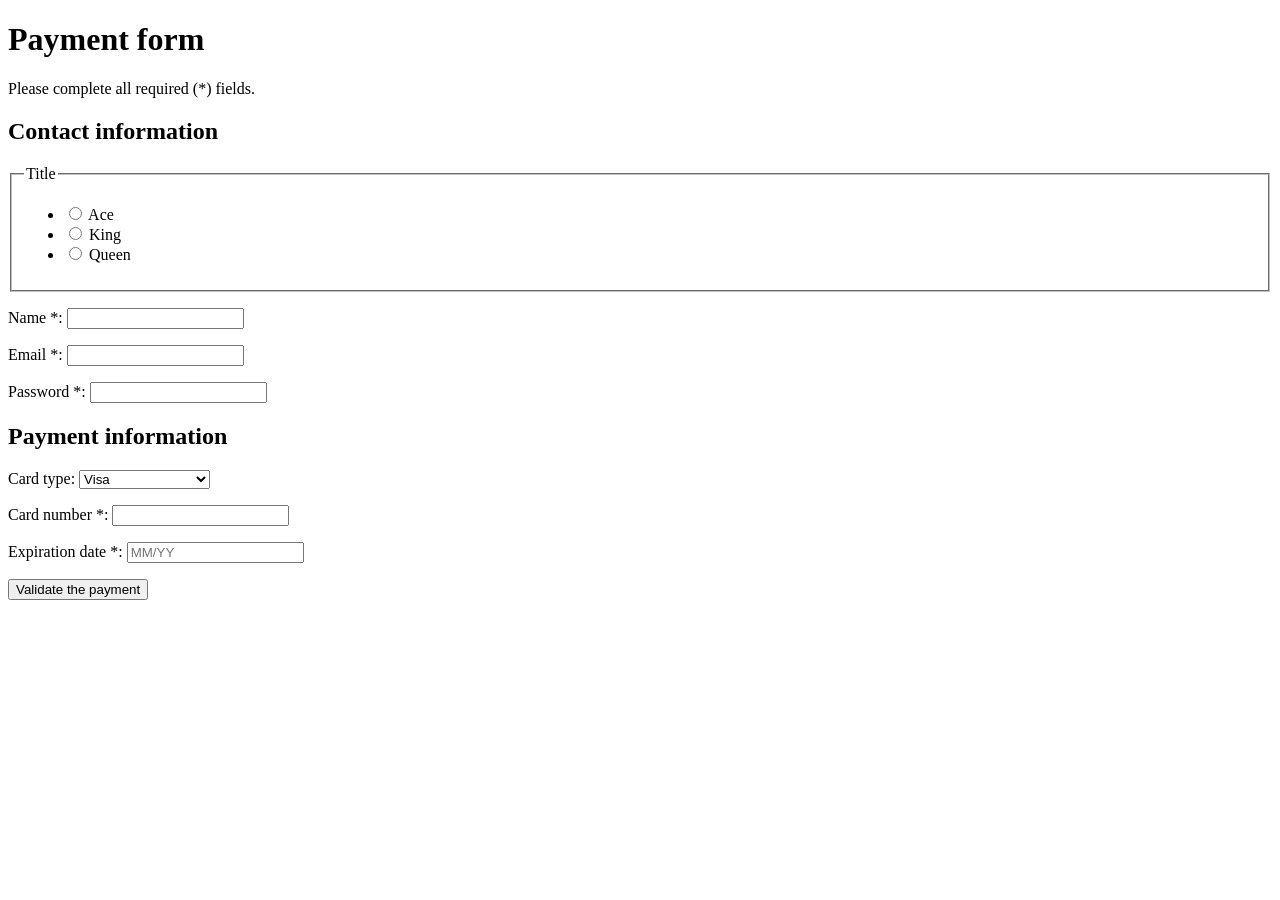
<file: html/introduction-to-html/getting-started/index.html>
<!doctype html>
<html lang="en-US">
  <head>
    <meta charset="utf-8" />
    <meta name="viewport" content="width=device-width" />
    <title>My test page</title>
  </head>
  <body>
    <form action="">
      <h1>Payment form</h1>
      <p>Please complete all required (*) fields.</p>
      <section>
        <h2>Contact information</h2>
        <fieldset>
          <legend>Title</legend>
          <ul>
            <li>
              <label for="title_1">
                <input type="radio" id="title_1" name="title" value="A" />
                Ace
              </label>
            </li>
            <li>
              <label for="title_2">
                <input type="radio" id="title_2" name="title" value="K" />
                King
              </label>
            </li>
            <li>
              <label for="title_3">
                <input type="radio" id="title_3" name="title" value="Q" />
                Queen
              </label>
            </li>
          </ul>
        </fieldset>
        <p>
          <label for="name">Name *:</label>
          <input type="text" id="name" name="username" required />
        </p>
        <p>
          <label for="mail">Email *:</label>
          <input type="email" id="mail" name="user-mail" required />
        </p>
        <p>
          <label for="pwd">Password *:</label>
          <input type="password" id="pwd" name="password" required />
        </p>
      </section>
      <section>
        <h2>Payment information</h2>
        <p>
          <label for="card">
            <span>Card type:</span>
          </label>
          <select id="card" name="user-card">
            <option value="visa">Visa</option>
            <option value="mc">Mastercard</option>
            <option value="amex">American Express</option>
          </select>
        </p>
        <p>
          <label for="number">Card number *:</label>
          <input type="tel" id="number" name="card-number" required />
        </p>
        <p>
          <label for="expiration">Expiration date *:</label>
          <input
            type="text"
            id="expiration"
            name="expiration"
            required
            placeholder="MM/YY"
            pattern="^(0[1-9]|1[0-2])\/([0-9]{2})$" />
        </p>
      </section>
      <section>
        <p>
          <button type="submit">Validate the payment</button>
        </p>
      </section>
    </form>
  </body>
</html>
</file>
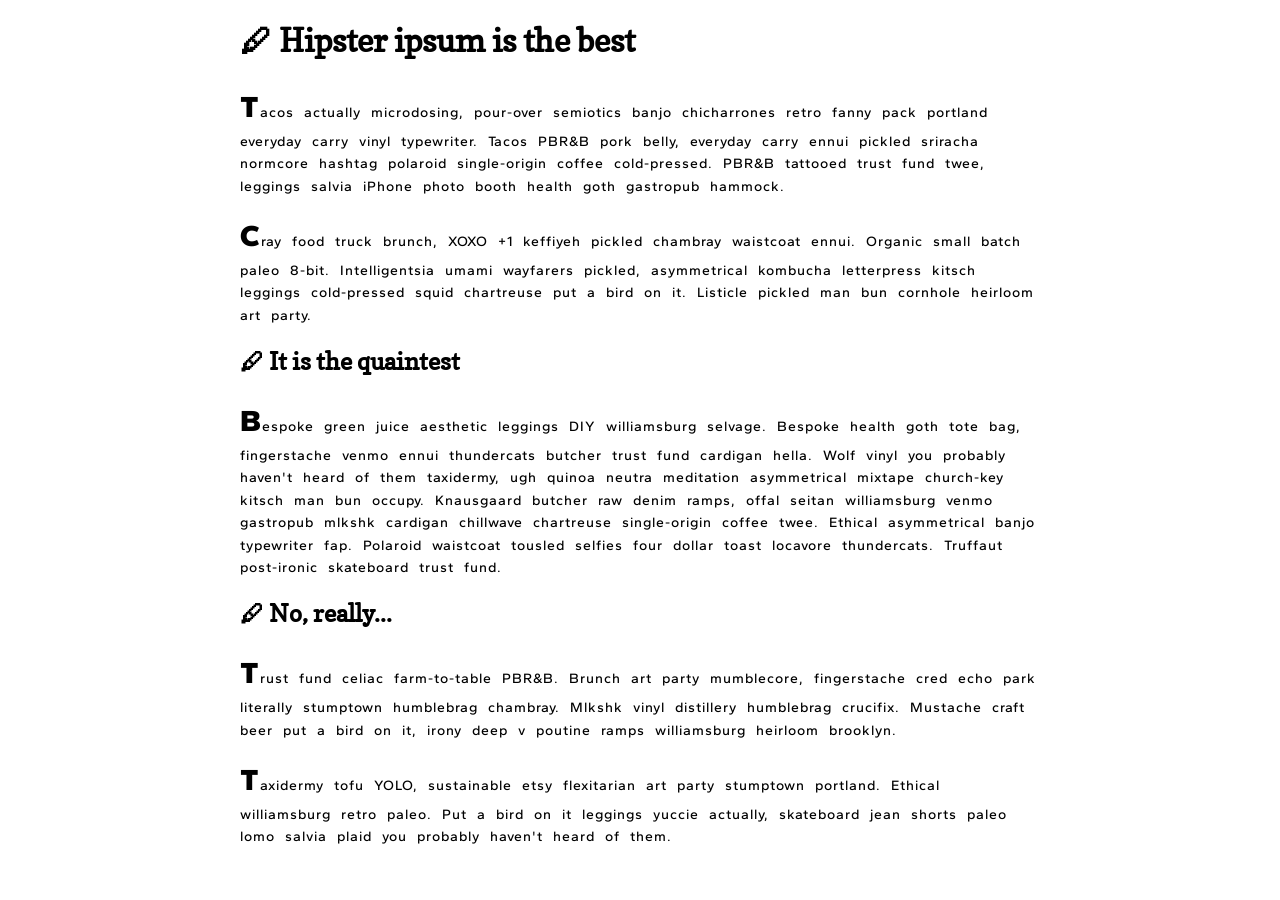
<file: css/styling-text/web-fonts/web-font-start.html>
<!doctype html>
<html lang="en-US">
  <head>
    <meta charset="utf-8" />
    <meta name="viewport" content="width=device-width" />
    <title>Web font example</title>
    <link rel="preconnect" href="https://fonts.googleapis.com" />
    <link rel="preconnect" href="https://fonts.gstatic.com" crossorigin />
    <link
      href="https://fonts.googleapis.com/css2?family=Copse&family=Gantari:ital,wght@0,100..900;1,100..900&display=swap"
      rel="stylesheet" />
    <link href="web-font-start.css" rel="stylesheet" type="text/css" />
  </head>
  <body>
    <h1>Hipster ipsum is the best</h1>

    <p>
      Tacos actually microdosing, pour-over semiotics banjo chicharrones retro
      fanny pack portland everyday carry vinyl typewriter. Tacos PBR&amp;B pork
      belly, everyday carry ennui pickled sriracha normcore hashtag polaroid
      single-origin coffee cold-pressed. PBR&amp;B tattooed trust fund twee,
      leggings salvia iPhone photo booth health goth gastropub hammock.
    </p>

    <p>
      Cray food truck brunch, XOXO +1 keffiyeh pickled chambray waistcoat ennui.
      Organic small batch paleo 8-bit. Intelligentsia umami wayfarers pickled,
      asymmetrical kombucha letterpress kitsch leggings cold-pressed squid
      chartreuse put a bird on it. Listicle pickled man bun cornhole heirloom
      art party.
    </p>

    <h2>It is the quaintest</h2>

    <p>
      Bespoke green juice aesthetic leggings DIY williamsburg selvage. Bespoke
      health goth tote bag, fingerstache venmo ennui thundercats butcher trust
      fund cardigan hella. Wolf vinyl you probably haven't heard of them
      taxidermy, ugh quinoa neutra meditation asymmetrical mixtape church-key
      kitsch man bun occupy. Knausgaard butcher raw denim ramps, offal seitan
      williamsburg venmo gastropub mlkshk cardigan chillwave chartreuse
      single-origin coffee twee. Ethical asymmetrical banjo typewriter fap.
      Polaroid waistcoat tousled selfies four dollar toast locavore thundercats.
      Truffaut post-ironic skateboard trust fund.
    </p>

    <h2>No, really...</h2>

    <p>
      Trust fund celiac farm-to-table PBR&amp;B. Brunch art party mumblecore,
      fingerstache cred echo park literally stumptown humblebrag chambray.
      Mlkshk vinyl distillery humblebrag crucifix. Mustache craft beer put a
      bird on it, irony deep v poutine ramps williamsburg heirloom brooklyn.
    </p>

    <p>
      Taxidermy tofu YOLO, sustainable etsy flexitarian art party stumptown
      portland. Ethical williamsburg retro paleo. Put a bird on it leggings
      yuccie actually, skateboard jean shorts paleo lomo salvia plaid you
      probably haven't heard of them.
    </p>
  </body>
</html>
</file>
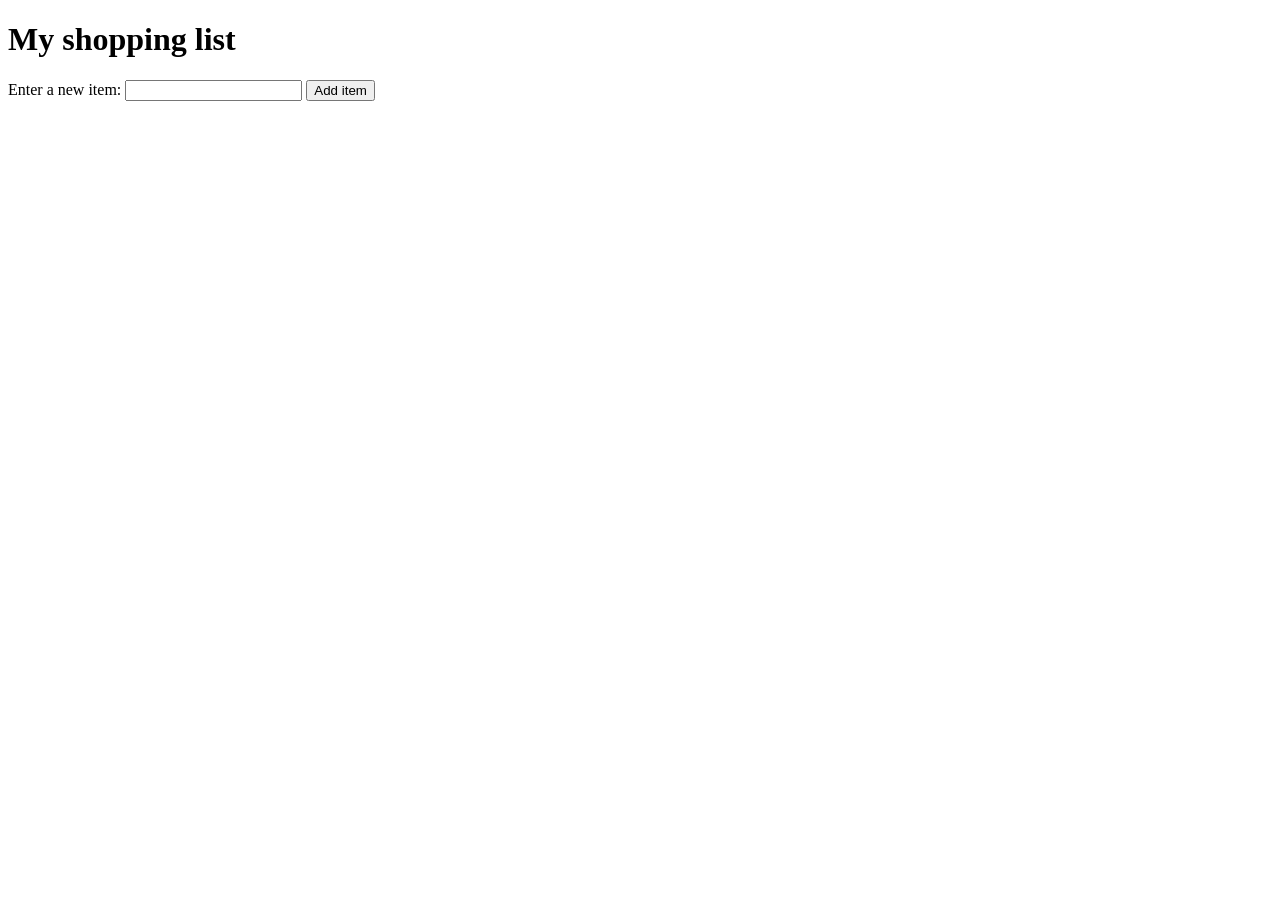
<file: javascript/apis/document-manipulation/shopping-list.html>
<!doctype html>
<html lang="en-US">
  <head>
    <meta charset="utf-8" />
    <meta name="viewport" content="width=device-width, initial-scale=1.0" />
    <title>Shopping list example</title>
    <style>
      li {
        margin-bottom: 10px;
      }

      li button {
        font-size: 12px;
        margin-left: 20px;
        color: #666;
      }
    </style>
  </head>
  <body>
    <h1>My shopping list</h1>

    <form>
      <label for="item">Enter a new item:</label>
      <input type="text" name="item" id="item" />
      <button>Add item</button>
    </form>

    <ul></ul>

    <script>
      const list = document.querySelector("ul");
      const input = document.querySelector("#item");
      const btn = document.querySelector("button");

      btn.addEventListener("click", (e) => {
        e.preventDefault();

        const inputVal = input.value;
        input.value = "";

        const listItem = document.createElement("li");
        const listText = document.createElement("span");
        const listBtn = document.createElement("button");

        listText.textContent = inputVal;
        listBtn.textContent = "Delete Item";
        listItem.appendChild(listText);
        listItem.appendChild(listBtn);
        list.appendChild(listItem);

        listBtn.addEventListener("click", () => {
          list.removeChild(listItem);
        });

        input.focus();
      });
    </script>
  </body>
</html>
</file>
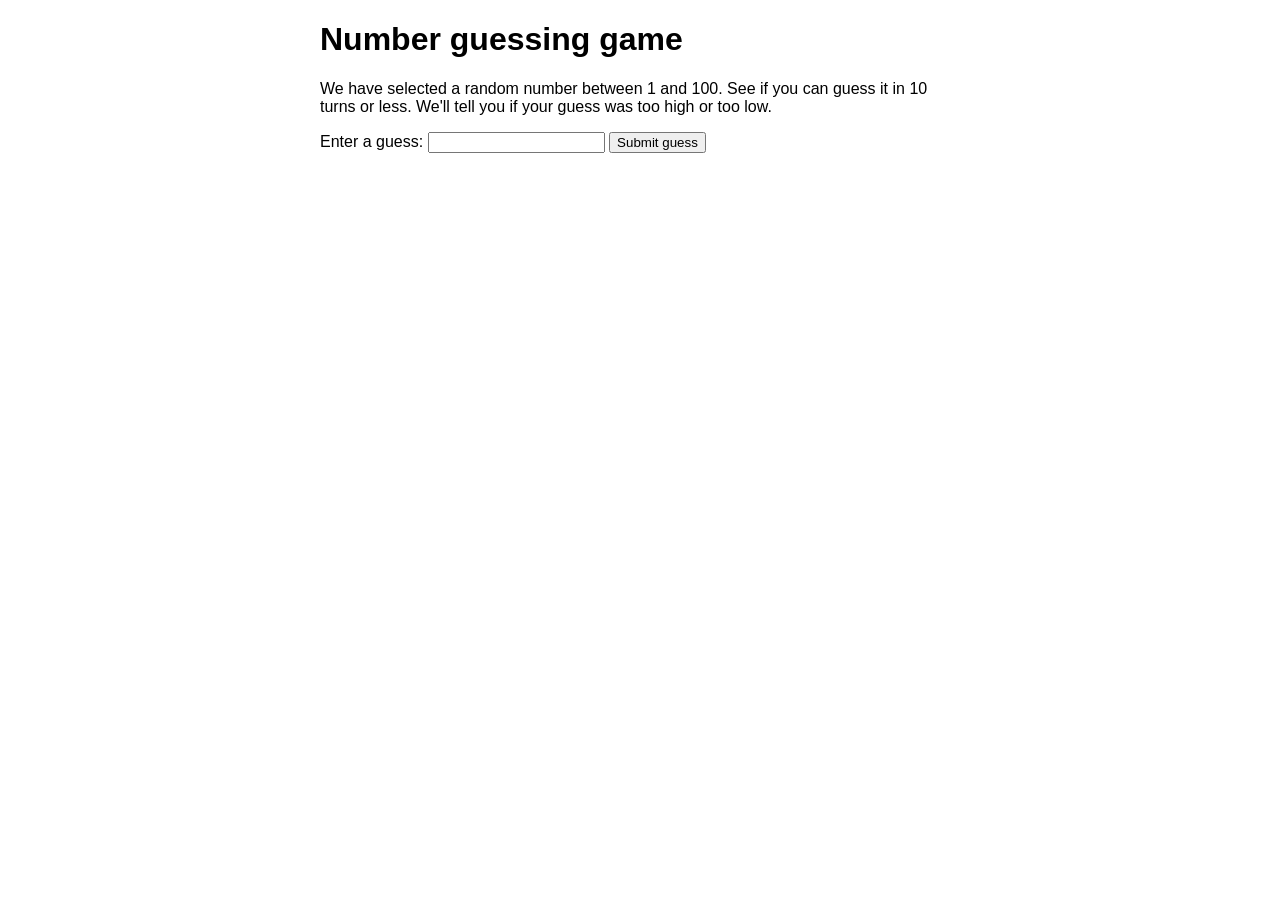
<file: javascript/introduction-to-js-1/troubleshooting/number-game-errors.html>
<!doctype html>
<html lang="en-US">
  <head>
    <meta charset="utf-8" />

    <title>Number guessing game</title>

    <style>
      html {
        font-family: sans-serif;
      }
      body {
        width: 50%;
        max-width: 800px;
        min-width: 480px;
        margin: 0 auto;
      }
      .lastResult {
        color: white;
        padding: 3px;
      }
    </style>
  </head>

  <body>
    <h1>Number guessing game</h1>

    <p>
      We have selected a random number between 1 and 100. See if you can guess
      it in 10 turns or less. We'll tell you if your guess was too high or too
      low.
    </p>

    <div class="form">
      <label for="guessField">Enter a guess: </label>
      <input type="text" id="guessField" class="guessField" />
      <input type="submit" value="Submit guess" class="guessSubmit" />
    </div>

    <div class="resultParas">
      <p class="guesses"></p>
      <p class="lastResult"></p>
      <p class="lowOrHi"></p>
    </div>

    <script>
      let randomNumber = Math.floor(Math.random() * 100) + 1;
      console.log(randomNumber);
      const guesses = document.querySelector(".guesses");
      const lastResult = document.querySelector(".lastResult");
      const lowOrHi = document.querySelector(".lowOrHi");
      const guessSubmit = document.querySelector(".guessSubmit");
      const guessField = document.querySelector(".guessField");

      let guessCount = 1;
      let resetButton;

      function checkGuess() {
        const userGuess = Number(guessField.value);
        if (guessCount === 1) {
          guesses.textContent = "Previous guesses: ";
        }
        guesses.textContent += userGuess + " ";

        if (userGuess === randomNumber) {
          lastResult.textContent = "Congratulations! You got it right!";
          lastResult.style.backgroundColor = "green";
          lowOrHi.textContent = "";
          setGameOver();
        } else if (guessCount === 10) {
          lastResult.textContent = "!!!GAME OVER!!!";
          setGameOver();
        } else {
          lastResult.textContent = "Wrong!";
          lastResult.style.backgroundColor = "red";
          if (userGuess < randomNumber) {
            lowOrHi.textContent = "Last guess was too low!";
          } else if (userGuess > randomNumber) {
            lowOrHi.textContent = "Last guess was too high!";
          }
        }

        guessCount++;
        guessField.value = "";
        guessField.focus();
      }
      guessSubmit.addEventListener("click", checkGuess);

      function setGameOver() {
        guessField.disabled = true;
        guessSubmit.disabled = true;
        resetButton = document.createElement("button");
        resetButton.textContent = "Start new game";
        document.body.appendChild(resetButton);
        resetButton.addEventListener("click", resetGame);
      }

      function resetGame() {
        guessCount = 1;

        const resetParas = document.querySelectorAll(".resultParas p");
        for (const resetPara of resetParas) {
          resetPara.textContent = "";
        }
        resetButton.parentNode.removeChild(resetButton);

        guessField.disabled = false;
        guessSubmit.disabled = false;
        guessField.value = "";
        guessField.focus();

        lastResult.style.backgroundColor = "white";

        randomNumber = Math.floor(Math.random() * 100) + 1;
        console.log(randomNumber);
      }
    </script>
  </body>
</html>
</file>
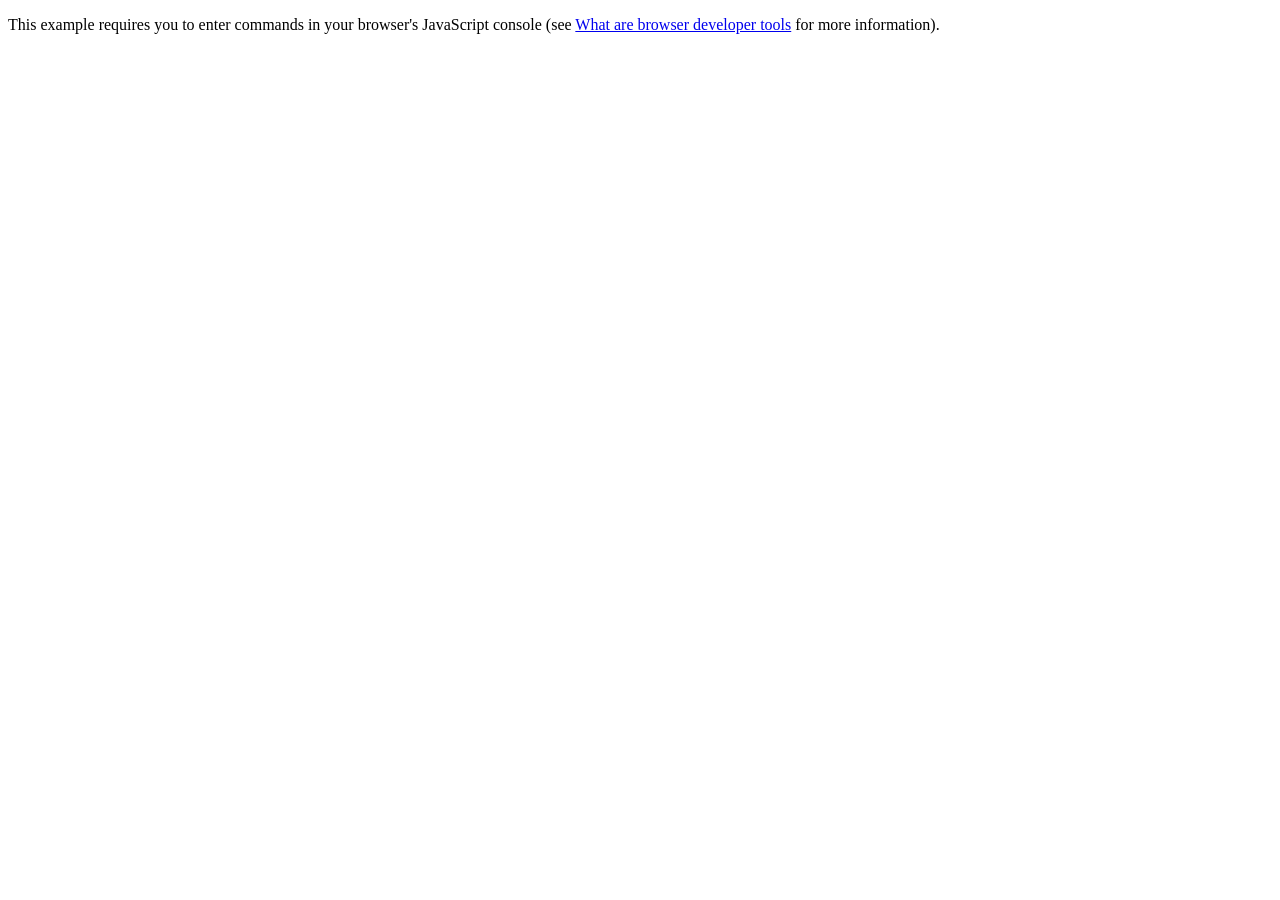
<file: javascript/oojs/introduction/oojs.html>
<!doctype html>
<html lang="en-US">
  <head>
    <meta charset="utf-8" />
    <meta name="viewport" content="width=device-width" />
    <title>Object-oriented JavaScript example</title>
  </head>

  <body>
    <p>
      This example requires you to enter commands in your browser's JavaScript
      console (see
      <a
        href="https://developer.mozilla.org/en-US/docs/Learn/Common_questions/What_are_browser_developer_tools"
        >What are browser developer tools</a
      >
      for more information).
    </p>

    <script>
      const person = {
        name: {
          first: "Bob",
          last: "Smith",
        },
        age: 32,
        bio: function () {
          console.log(
            `${this.name[0]} ${this.name[1]} is ${this.age} years old.`,
          );
        },
        introduceSelf: function () {
          console.log(`Hi! I'm ${this.name[0]}.`);
        },
      };

      const myDataName = "height";
      const myDataValue = "1.75m";
      person[myDataName] = myDataValue;
    </script>
  </body>
</html>
</file>
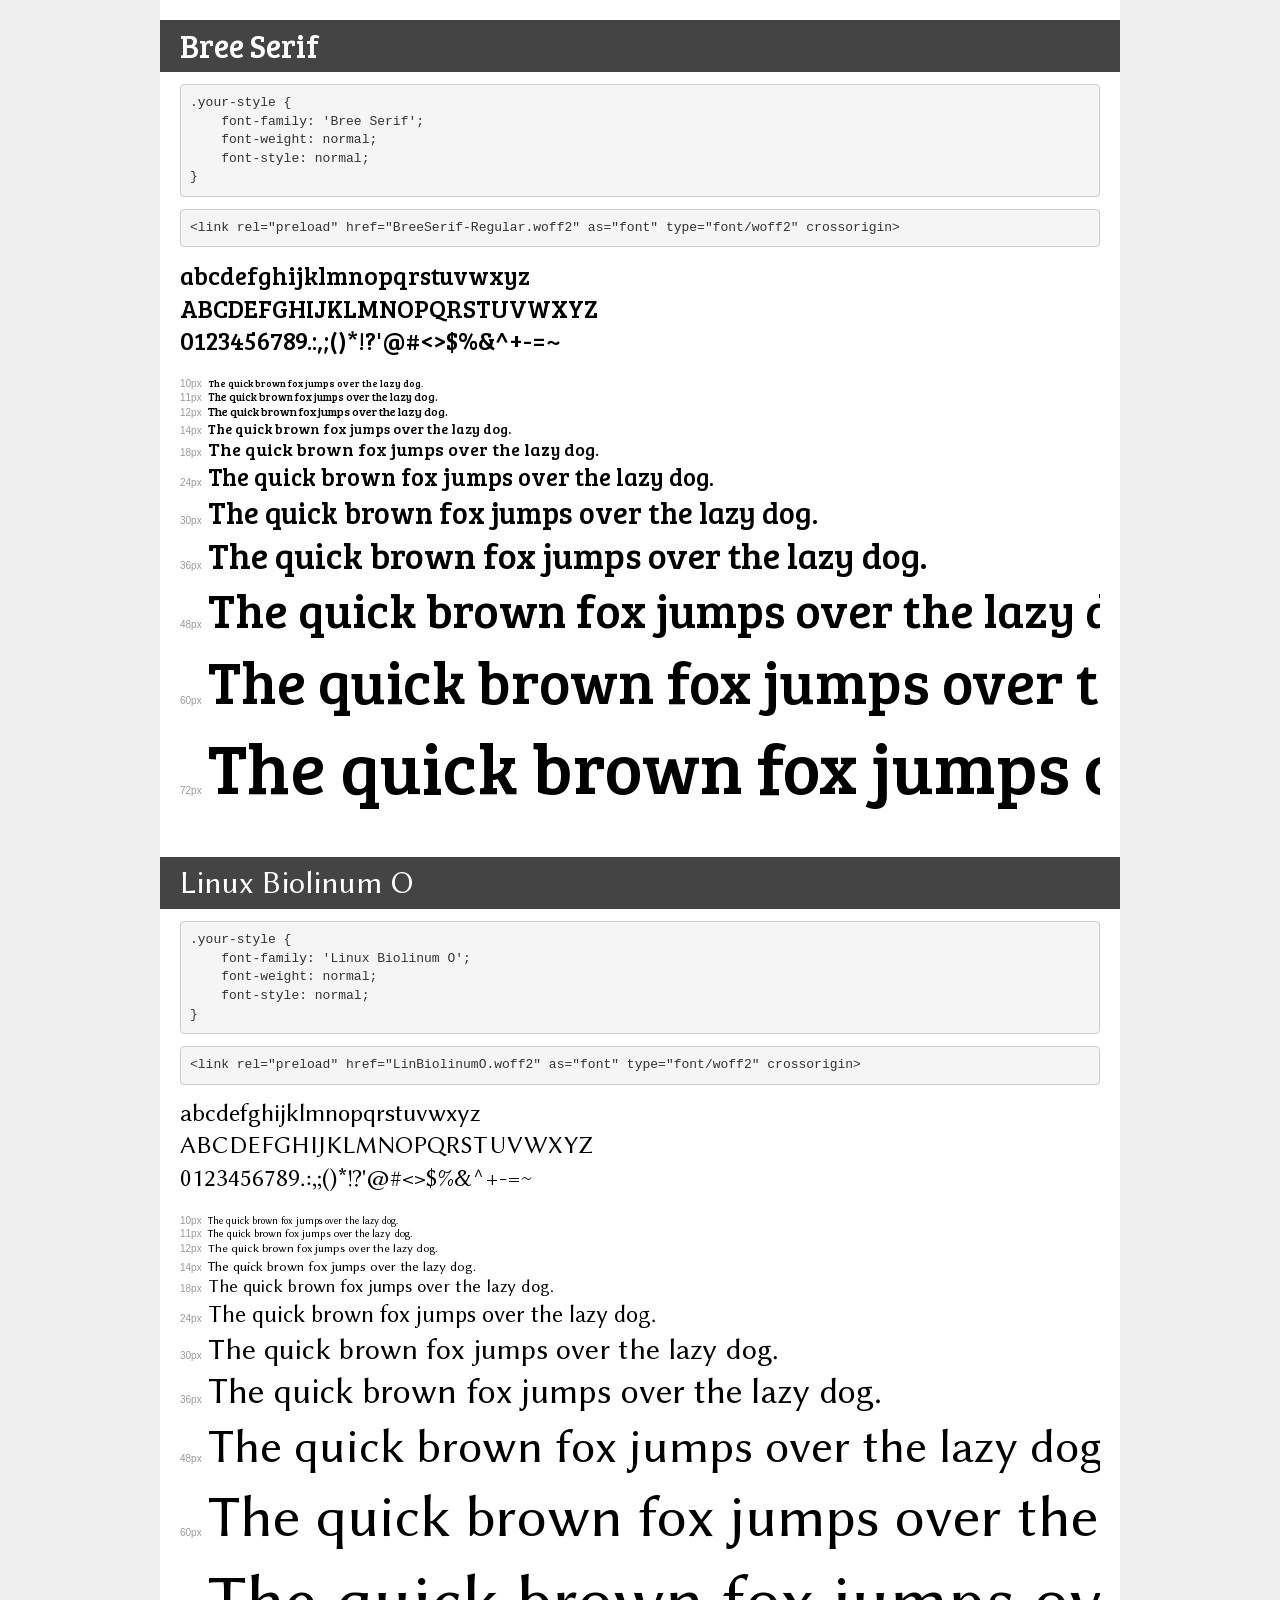
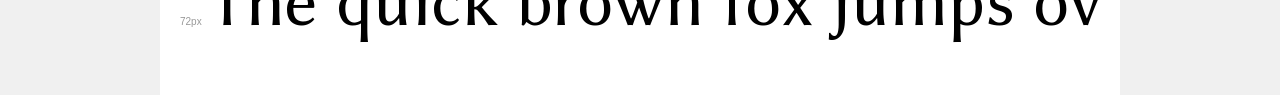
<file: css/styling-text/web-fonts/custom-fonts/demo.html>
<!DOCTYPE html>
<html lang="en">
<head>
    <meta charset="utf-8">
    <meta http-equiv="X-UA-Compatible" content="IE=edge">
    <meta name="viewport" content="width=device-width, initial-scale=1">
    <meta name="robots" content="noindex, noarchive">
    <meta name="format-detection" content="telephone=no">
    <title>Transfonter demo</title>
    <link href="stylesheet.css" rel="stylesheet">
    <style>
        /*
        http://meyerweb.com/eric/tools/css/reset/
        v2.0 | 20110126
        License: none (public domain)
        */
        html, body, div, span, applet, object, iframe,
        h1, h2, h3, h4, h5, h6, p, blockquote, pre,
        a, abbr, acronym, address, big, cite, code,
        del, dfn, em, img, ins, kbd, q, s, samp,
        small, strike, strong, sub, sup, tt, var,
        b, u, i, center,
        dl, dt, dd, ol, ul, li,
        fieldset, form, label, legend,
        table, caption, tbody, tfoot, thead, tr, th, td,
        article, aside, canvas, details, embed,
        figure, figcaption, footer, header, hgroup,
        menu, nav, output, ruby, section, summary,
        time, mark, audio, video {
            margin: 0;
            padding: 0;
            border: 0;
            font-size: 100%;
            font: inherit;
            vertical-align: baseline;
        }
        /* HTML5 display-role reset for older browsers */
        article, aside, details, figcaption, figure,
        footer, header, hgroup, menu, nav, section {
            display: block;
        }
        body {
            line-height: 1;
        }
        ol, ul {
            list-style: none;
        }
        blockquote, q {
            quotes: none;
        }
        blockquote:before, blockquote:after,
        q:before, q:after {
            content: '';
            content: none;
        }
        table {
            border-collapse: collapse;
            border-spacing: 0;
        }
        /* demo styles */
        body {
            background: #f0f0f0;
            color: #000;
        }
        .page {
            background: #fff;
            width: 920px;
            margin: 0 auto;
            padding: 20px 20px 0 20px;
            overflow: hidden;
        }
        .font-container {
            overflow-x: auto;
            overflow-y: hidden;
            margin-bottom: 40px;
            line-height: 1.3;
            white-space: nowrap;
            padding-bottom: 5px;
        }
        h1 {
            position: relative;
            background: #444;
            font-size: 32px;
            color: #fff;
            padding: 10px 20px;
            margin: 0 -20px 12px -20px;
        }
        .letters {
            font-size: 25px;
            margin-bottom: 20px;
        }
        .s10:before {
            content: '10px';
        }
        .s11:before {
            content: '11px';
        }
        .s12:before {
            content: '12px';
        }
        .s14:before {
            content: '14px';
        }
        .s18:before {
            content: '18px';
        }
        .s24:before {
            content: '24px';
        }
        .s30:before {
            content: '30px';
        }
        .s36:before {
            content: '36px';
        }
        .s48:before {
            content: '48px';
        }
        .s60:before {
            content: '60px';
        }
        .s72:before {
            content: '72px';
        }
        .s10:before, .s11:before, .s12:before, .s14:before,
        .s18:before, .s24:before, .s30:before, .s36:before,
        .s48:before, .s60:before, .s72:before {
            font-family: Arial, sans-serif;
            font-size: 10px;
            font-weight: normal;
            font-style: normal;
            color: #999;
            padding-right: 6px;
        }
        pre {
            display: block;
            padding: 9px;
            margin: 0 0 12px;
            font-family: Monaco, Menlo, Consolas, "Courier New", monospace;
            font-size: 13px;
            line-height: 1.428571429;
            color: #333;
            font-weight: normal;
            font-style: normal;
            background-color: #f5f5f5;
            border: 1px solid #ccc;
            overflow-x: auto;
            border-radius: 4px;
        }
        /* responsive */
        @media (max-width: 959px) {
            .page {
                width: auto;
                margin: 0;
            }
        }
    </style>
</head>
<body>
<div class="page">
    <div class="demo">
        <h1 style="font-family: 'Bree Serif'; font-weight: normal; font-style: normal;">Bree Serif</h1>
        <pre title="Usage">.your-style {
    font-family: 'Bree Serif';
    font-weight: normal;
    font-style: normal;
}</pre>
        <pre title="Preload (optional)">
&lt;link rel=&quot;preload&quot; href=&quot;BreeSerif-Regular.woff2&quot; as=&quot;font&quot; type=&quot;font/woff2&quot; crossorigin&gt;</pre>
        <div class="font-container" style="font-family: 'Bree Serif'; font-weight: normal; font-style: normal;">
            <p class="letters">
                abcdefghijklmnopqrstuvwxyz<br>
ABCDEFGHIJKLMNOPQRSTUVWXYZ<br>
                0123456789.:,;()*!?'@#&lt;&gt;$%&^+-=~
            </p>
            <p class="s10" style="font-size: 10px;">The quick brown fox jumps over the lazy dog.</p>
            <p class="s11" style="font-size: 11px;">The quick brown fox jumps over the lazy dog.</p>
            <p class="s12" style="font-size: 12px;">The quick brown fox jumps over the lazy dog.</p>
            <p class="s14" style="font-size: 14px;">The quick brown fox jumps over the lazy dog.</p>
            <p class="s18" style="font-size: 18px;">The quick brown fox jumps over the lazy dog.</p>
            <p class="s24" style="font-size: 24px;">The quick brown fox jumps over the lazy dog.</p>
            <p class="s30" style="font-size: 30px;">The quick brown fox jumps over the lazy dog.</p>
            <p class="s36" style="font-size: 36px;">The quick brown fox jumps over the lazy dog.</p>
            <p class="s48" style="font-size: 48px;">The quick brown fox jumps over the lazy dog.</p>
            <p class="s60" style="font-size: 60px;">The quick brown fox jumps over the lazy dog.</p>
            <p class="s72" style="font-size: 72px;">The quick brown fox jumps over the lazy dog.</p>
        </div>
    </div>

    <div class="demo">
        <h1 style="font-family: 'Linux Biolinum O'; font-weight: normal; font-style: normal;">Linux Biolinum O</h1>
        <pre title="Usage">.your-style {
    font-family: 'Linux Biolinum O';
    font-weight: normal;
    font-style: normal;
}</pre>
        <pre title="Preload (optional)">
&lt;link rel=&quot;preload&quot; href=&quot;LinBiolinumO.woff2&quot; as=&quot;font&quot; type=&quot;font/woff2&quot; crossorigin&gt;</pre>
        <div class="font-container" style="font-family: 'Linux Biolinum O'; font-weight: normal; font-style: normal;">
            <p class="letters">
                abcdefghijklmnopqrstuvwxyz<br>
ABCDEFGHIJKLMNOPQRSTUVWXYZ<br>
                0123456789.:,;()*!?'@#&lt;&gt;$%&^+-=~
            </p>
            <p class="s10" style="font-size: 10px;">The quick brown fox jumps over the lazy dog.</p>
            <p class="s11" style="font-size: 11px;">The quick brown fox jumps over the lazy dog.</p>
            <p class="s12" style="font-size: 12px;">The quick brown fox jumps over the lazy dog.</p>
            <p class="s14" style="font-size: 14px;">The quick brown fox jumps over the lazy dog.</p>
            <p class="s18" style="font-size: 18px;">The quick brown fox jumps over the lazy dog.</p>
            <p class="s24" style="font-size: 24px;">The quick brown fox jumps over the lazy dog.</p>
            <p class="s30" style="font-size: 30px;">The quick brown fox jumps over the lazy dog.</p>
            <p class="s36" style="font-size: 36px;">The quick brown fox jumps over the lazy dog.</p>
            <p class="s48" style="font-size: 48px;">The quick brown fox jumps over the lazy dog.</p>
            <p class="s60" style="font-size: 60px;">The quick brown fox jumps over the lazy dog.</p>
            <p class="s72" style="font-size: 72px;">The quick brown fox jumps over the lazy dog.</p>
        </div>
    </div>

</div>
</body>
</html>
</file>
<file: css/styling-text/web-fonts/web-font-start.css>
@font-face {
  font-family: "Bree Serif";
  src:
    url("custom-fonts/BreeSerif-Regular.woff2") format("woff2"),
    url("custom-fonts/BreeSerif-Regular.woff") format("woff");
  font-weight: normal;
  font-style: normal;
  font-display: swap;
}

@font-face {
  font-family: "Linux Biolinum O";
  src:
    url("custom-fonts/LinBiolinumO.woff2") format("woff2"),
    url("custom-fonts/LinBiolinumO.woff") format("woff");
  font-weight: normal;
  font-style: normal;
  font-display: swap;
}

.copse-regular {
  font-family: "Copse", serif;
  font-weight: 400;
  font-style: normal;
}

.gantari-superbold {
  font-family: "Gantari", sans-serif;
  font-optical-sizing: auto;
  font-weight: 900;
  font-style: normal;
}

.gantari-regular {
  font-family: "Gantari", sans-serif;
  font-optical-sizing: auto;
  font-weight: 500;
  font-style: normal;
}
/* General setup */

html {
  font-size: 10px;
  margin: 0;
  font-family: sans-serif;
}

body {
  width: 80%;
  max-width: 800px;
  margin: 0 auto;
}

/* Typography */

h1 {
  font-family: "Copse", serif;
  font-size: 3.2rem;
}

h2 {
  font-family: "Copse", serif;
  font-size: 2.4rem;
}

p {
  font-family: "Gantari", sans-serif;
  font-weight: 500;
  font-size: 1.4rem;
  letter-spacing: 0.1rem;
  line-height: 1.6;
  word-spacing: 0.6rem;
}

p::first-letter {
  font-weight: 900;
  font-size: 3rem;
}

h1::before,
h2::before {
  content: "🖊 ";
}
</file>
<file: css/styling-text/web-fonts/custom-fonts/stylesheet.css>
@font-face {
    font-family: 'Bree Serif';
    src: url('BreeSerif-Regular.woff2') format('woff2'),
        url('BreeSerif-Regular.woff') format('woff');
    font-weight: normal;
    font-style: normal;
    font-display: swap;
}

@font-face {
    font-family: 'Linux Biolinum O';
    src: url('LinBiolinumO.woff2') format('woff2'),
        url('LinBiolinumO.woff') format('woff');
    font-weight: normal;
    font-style: normal;
    font-display: swap;
}
</file>
